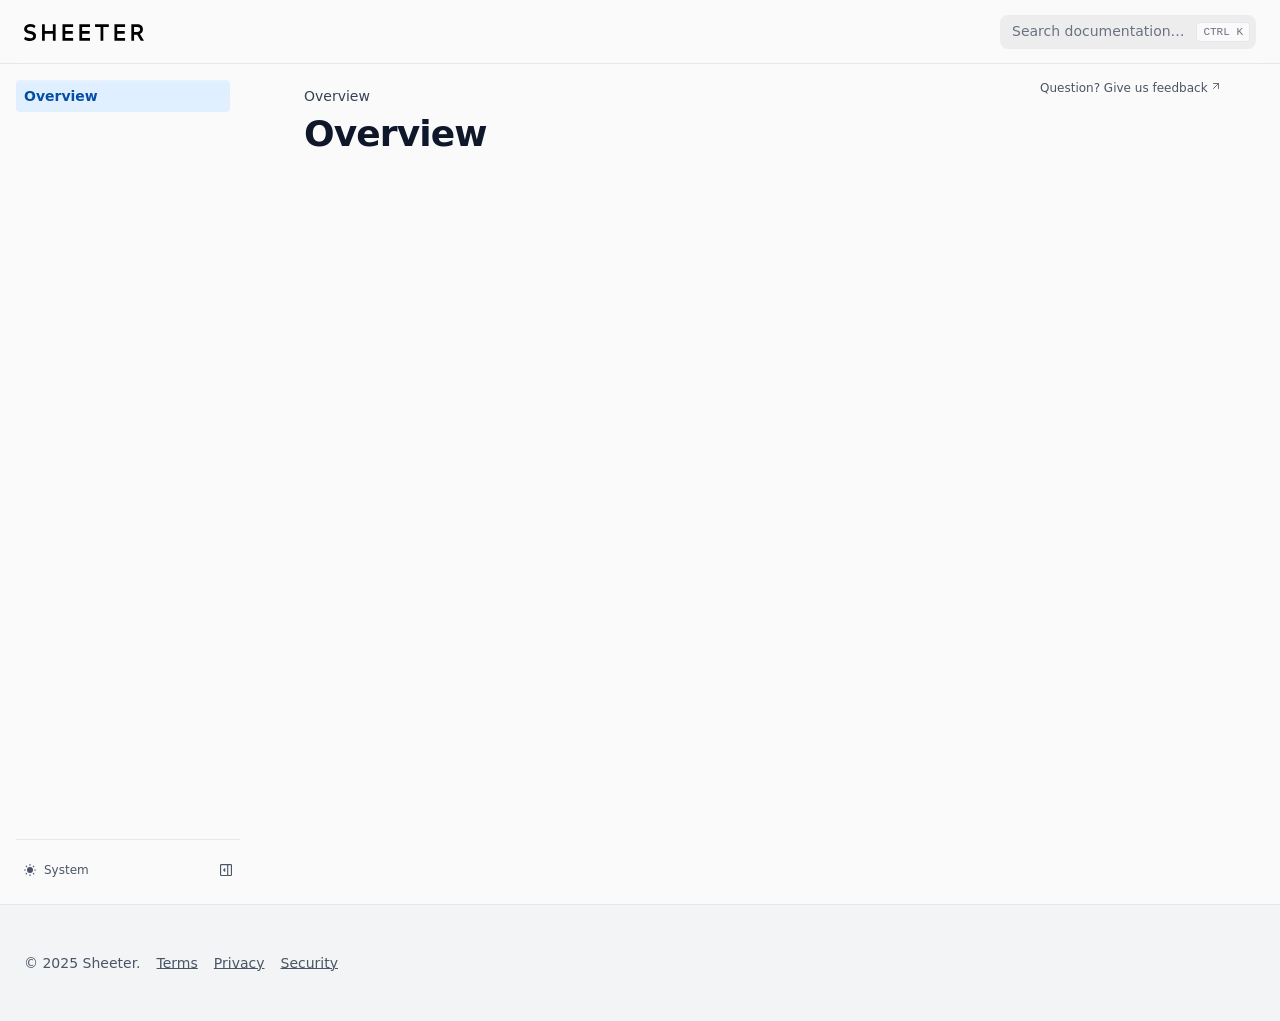
<file: index.html>
<!DOCTYPE html><html lang="en" dir="ltr"><head><meta charSet="utf-8"/><meta name="viewport" content="width=device-width, initial-scale=1"/><link rel="stylesheet" href="/_next/static/css/c6cb2b678ab87177.css" data-precedence="next"/><link rel="stylesheet" href="/_next/static/css/9f81cec7bd92be34.css" data-precedence="next"/><link rel="preload" as="script" fetchPriority="low" href="/_next/static/chunks/webpack-0d5b985dc30bb7c6.js"/><script src="/_next/static/chunks/4bd1b696-4a5cab644a2d9a13.js" async=""></script><script src="/_next/static/chunks/517-65f5eeb604436591.js" async=""></script><script src="/_next/static/chunks/main-app-5cab0e6222ad4c3e.js" async=""></script><script src="/_next/static/chunks/c16f53c3-085cef974b1b3c57.js" async=""></script><script src="/_next/static/chunks/91-0be163d56bb5aea9.js" async=""></script><script src="/_next/static/chunks/app/%5B%5B...mdxPath%5D%5D/page-d03ed1d982b86986.js" async=""></script><script src="/_next/static/chunks/744-23bcb357d8670994.js" async=""></script><script src="/_next/static/chunks/app/layout-af5947fa899c7a71.js" async=""></script><meta name="theme-color" media="(prefers-color-scheme: light)" content="rgb(250,250,250)"/><meta name="theme-color" media="(prefers-color-scheme: dark)" content="rgb(17,17,17)"/><title>Overview</title><style>:root {
  --nextra-primary-hue: 212deg;
  --nextra-primary-saturation: 100%;
  --nextra-primary-lightness: 45%;
  --nextra-bg: 250,250,250;
  --nextra-content-width: 90rem;
}
.dark {
  --nextra-primary-hue: 204deg;
  --nextra-primary-saturation: 100%;
  --nextra-primary-lightness: 55%;
  --nextra-bg: 17,17,17;
}
::selection {
  background: hsla(var(--nextra-primary-hue),var(--nextra-primary-saturation),var(--nextra-primary-lightness),.3);
}
html {
  background: rgb(var(--nextra-bg));
}</style><script src="/_next/static/chunks/polyfills-42372ed130431b0a.js" noModule=""></script></head><body><script>((e,t,r,n,o,i,a,s)=>{let l=document.documentElement,u=["light","dark"];function c(t){(Array.isArray(e)?e:[e]).forEach(e=>{let r="class"===e,n=r&&i?o.map(e=>i[e]||e):o;r?(l.classList.remove(...n),l.classList.add(t)):l.setAttribute(e,t)}),s&&u.includes(t)&&(l.style.colorScheme=t)}if(n)c(n);else try{let e=localStorage.getItem(t)||r,n=a&&"system"===e?window.matchMedia("(prefers-color-scheme: dark)").matches?"dark":"light":e;c(n)}catch(e){}})("class","theme","system",null,["light","dark"],null,true,true)</script><a href="#nextra-skip-nav" class="nextra-skip-nav x:sr-only" type="button" data-headlessui-state="">Skip to Content</a><header class="nextra-navbar x:sticky x:top-0 x:z-20 x:w-full x:bg-transparent x:print:hidden x:max-md:[.nextra-banner:not([class$=hidden])~&amp;]:top-(--nextra-banner-height)"><div class="nextra-navbar-blur x:absolute x:-z-1 x:size-full nextra-border x:border-b x:backdrop-blur-md x:bg-nextra-bg/70"></div><nav style="height:var(--nextra-navbar-height)" class="x:mx-auto x:flex x:max-w-(--nextra-content-width) x:items-center x:justify-end x:gap-4 x:pl-[max(env(safe-area-inset-left),1.5rem)] x:pr-[max(env(safe-area-inset-right),1.5rem)]"><a class="x:transition-opacity x:focus-visible:nextra-focus x:flex x:items-center x:hover:opacity-75 x:me-auto" href="/"><svg width="120" height="17" viewBox="0 0 120 17" fill="currentColor" xmlns="http://www.w3.org/2000/svg"><path d="M11.5201 1.89518L10.1645 4.24539C9.65022 3.7884 9.03571 3.40821 8.32104 3.10484C7.60256 2.8053 6.84627 2.65555 6.05219 2.65555C5.1333 2.65555 4.39403 2.85332 3.83437 3.24885C3.27471 3.64441 2.99489 4.15898 2.99489 4.79261C2.99489 5.44161 3.25581 5.90434 3.77765 6.18083C4.29951 6.45733 4.94045 6.68199 5.70051 6.85479L7.40784 7.23497C8.25109 7.41162 9.01874 7.68426 9.71075 8.05294C10.4028 8.42546 10.9605 8.92468 11.3841 9.55064C11.8038 10.1766 12.0137 10.9638 12.0137 11.9124C12.0137 12.9723 11.7527 13.8786 11.2309 14.6313C10.709 15.3801 10.0076 15.9523 9.12653 16.3479C8.24544 16.7434 7.26038 16.9412 6.17134 16.9412C5.21843 16.9412 4.32979 16.8394 3.50542 16.6359C2.68106 16.4285 1.96448 16.1789 1.35565 15.8871C0.746825 15.5952 0.294954 15.3225 0 15.0691L1.28757 12.6498C1.94175 13.1221 2.66969 13.5138 3.47137 13.8249C4.27304 14.1321 5.1579 14.2857 6.12595 14.2857C6.99567 14.2857 7.71984 14.1033 8.29838 13.7385C8.87315 13.3736 9.16055 12.836 9.16055 12.1256C9.16055 11.4458 8.89963 10.9524 8.37779 10.6451C7.85593 10.3341 7.18287 10.0922 6.3585 9.91933L4.60579 9.53914C3.88731 9.38169 3.18587 9.13208 2.50141 8.79032C1.81698 8.45238 1.25164 7.97812 0.805414 7.3675C0.363001 6.75692 0.141777 5.985 0.141777 5.05184C0.141777 4.04186 0.41404 3.15668 0.958556 2.39631C1.50307 1.63594 2.23102 1.04647 3.14235 0.627895C4.05368 0.209322 5.05576 0 6.14861 0C7.457 0 8.55928 0.205456 9.45547 0.616355C10.3517 1.02726 11.0399 1.45356 11.5201 1.89518ZM28.8711 6.99884V0.236373H31.6278V16.7051H28.8711V9.68311H20.8054V16.7051H18.0487V0.236373H20.8054V6.99884H28.8711ZM49.1152 16.7051H38.5026V0.236373H49.1152V2.8919H41.2594V7.04501H48.7637V9.66021H41.2594V14.0495H49.1152V16.7051ZM65.9958 16.7051H55.3831V0.236373H65.9958V2.8919H58.14V7.04501H65.6442V9.66021H58.14V14.0495H65.9958V16.7051ZM76.5628 2.89197H71.0495V0.236444H84.8161V2.89197H79.3197V16.7051H76.563L76.5628 2.89197ZM101.061 16.7051H90.454V0.236373H101.061V2.8919H93.2108V7.04501H100.709V9.66021H93.2108V14.0495H101.061V16.7051ZM110.091 16.7051H107.334V0.236373H113.267C114.95 0.236373 116.313 0.679929 117.357 1.567C118.4 2.45024 118.922 3.73865 118.922 5.43229C118.922 6.57285 118.646 7.53484 118.094 8.31822C117.542 9.10163 116.822 9.6911 115.933 10.0866L120 16.7054H116.773L113.125 10.6282H110.091L110.091 16.7051ZM110.091 2.89197V8.01857H113.126C114.094 8.01857 114.831 7.78239 115.338 7.31006C115.844 6.83389 116.098 6.20793 116.098 5.43218C116.098 4.67181 115.844 4.0593 115.338 3.59463C114.831 3.12613 114.094 2.89186 113.126 2.89186L110.091 2.89197Z"></path></svg></a><div class="x:flex x:gap-4 x:overflow-x-auto nextra-scrollbar x:py-1.5 x:max-md:hidden"></div><div class="x:max-md:hidden"><div class="nextra-search x:relative x:flex x:items-center x:text-gray-900 x:dark:text-gray-300 x:contrast-more:text-gray-800 x:contrast-more:dark:text-gray-300"><input spellCheck="false" class="x:rounded-lg x:px-3 x:py-2 x:transition-colors x:w-full x:md:w-64 x:text-base x:leading-tight x:md:text-sm x:bg-black/[.05] x:dark:bg-gray-50/10 x:placeholder:text-gray-500 x:dark:placeholder:text-gray-400 x:contrast-more:border x:contrast-more:border-current x:[&amp;::-webkit-search-cancel-button]:appearance-none" autoComplete="off" placeholder="Search documentation…" id="headlessui-combobox-input-:R5ml7lb:" role="combobox" type="search" aria-expanded="false" aria-autocomplete="list" data-headlessui-state="" value=""/></div></div><button class="x:transition x:cursor-pointer nextra-hamburger x:md:hidden" aria-label="Menu" type="button" data-headlessui-state=""><svg viewBox="0 0 24 24" stroke="currentColor" stroke-width="2" stroke-linecap="round" height="24" class=""><g><path d="M4 6h16"></path></g><path d="M4 12h16"></path><g><path d="M4 18h16"></path></g></svg></button></nav></header><aside class="nextra-mobile-nav x:flex x:flex-col x:fixed x:inset-0 x:pt-(--nextra-navbar-height) x:z-10 x:overscroll-contain x:[contain:layout_style] x:md:hidden x:[.nextra-banner:not([class$=hidden])~&amp;]:pt-[calc(var(--nextra-banner-height)+var(--nextra-navbar-height))] x:bg-nextra-bg x:[transform:translate3d(0,-100%,0)]"><div class="x:px-4 x:pt-4"><div class="nextra-search x:relative x:flex x:items-center x:text-gray-900 x:dark:text-gray-300 x:contrast-more:text-gray-800 x:contrast-more:dark:text-gray-300"><input spellCheck="false" class="x:rounded-lg x:px-3 x:py-2 x:transition-colors x:w-full x:md:w-64 x:text-base x:leading-tight x:md:text-sm x:bg-black/[.05] x:dark:bg-gray-50/10 x:placeholder:text-gray-500 x:dark:placeholder:text-gray-400 x:contrast-more:border x:contrast-more:border-current x:[&amp;::-webkit-search-cancel-button]:appearance-none" autoComplete="off" placeholder="Search documentation…" id="headlessui-combobox-input-:Rmqrlb:" role="combobox" type="search" aria-expanded="false" aria-autocomplete="list" data-headlessui-state="" value=""/></div></div><ul class="x:grid x:gap-1 x:p-4 x:overflow-y-auto nextra-scrollbar nextra-mask"><li class="active"><a class="x:focus-visible:nextra-focus x:flex x:rounded x:px-2 x:py-1.5 x:text-sm x:transition-colors x:[word-break:break-word] x:cursor-pointer x:contrast-more:border x:bg-primary-100 x:font-semibold x:text-primary-800 x:dark:bg-primary-400/10 x:dark:text-primary-600 x:contrast-more:border-primary-500!" href="/">Overview</a></li></ul><div class="nextra-sidebar-footer x:border-t nextra-border x:flex x:items-center x:gap-2 x:py-4 x:mx-4 x:mt-auto"><button title="Change theme" class="x:cursor-pointer x:h-7 x:rounded-md x:px-2 x:text-xs x:font-medium x:transition-colors x:text-gray-600 x:dark:text-gray-400 x:flex x:items-center x:gap-2 x:grow" id="headlessui-listbox-button-:Rrerlb:" type="button" aria-haspopup="listbox" aria-expanded="false" data-headlessui-state=""><svg fill="currentColor" viewBox="2 2 20 20" stroke="currentColor" height="12"><path stroke-linecap="round" stroke-width="2" d="M12 3v1m0 16v1m9-9h-1M4 12H3m15.364 6.364l-.707-.707M6.343 6.343l-.707-.707m12.728 0l-.707.707M6.343 17.657l-.707.707M16 12a4 4 0 11-8 0 4 4 0 018 0z"></path></svg>Light</button></div></aside><div class="x:mx-auto x:flex x:max-w-(--nextra-content-width)"><aside id=":R2vfblb:" class="nextra-sidebar x:print:hidden x:transition-all x:ease-in-out x:max-md:hidden x:flex x:flex-col x:h-[calc(100dvh-var(--nextra-menu-height))] x:top-(--nextra-navbar-height) x:shrink-0 x:w-64 x:sticky"><div class="x:p-4 x:overflow-y-auto nextra-scrollbar nextra-mask x:grow"><div class="x:transform-gpu x:transition-all x:ease-in-out x:motion-reduce:transition-none x:opacity-100" style="transition-duration:500ms"><ul class="x:grid x:gap-1"><li class="active"><a class="x:focus-visible:nextra-focus x:flex x:rounded x:px-2 x:py-1.5 x:text-sm x:transition-colors x:[word-break:break-word] x:cursor-pointer x:contrast-more:border x:bg-primary-100 x:font-semibold x:text-primary-800 x:dark:bg-primary-400/10 x:dark:text-primary-600 x:contrast-more:border-primary-500!" href="/">Overview</a></li></ul></div></div><div class="x:sticky x:bottom-0 x:bg-nextra-bg nextra-sidebar-footer x:border-t nextra-border x:flex x:items-center x:gap-2 x:py-4 x:mx-4"><button title="Change theme" class="x:cursor-pointer x:h-7 x:rounded-md x:px-2 x:text-xs x:font-medium x:transition-colors x:text-gray-600 x:dark:text-gray-400 x:flex x:items-center x:gap-2 x:grow" id="headlessui-listbox-button-:Rrlavfblb:" type="button" aria-haspopup="listbox" aria-expanded="false" data-headlessui-state=""><svg fill="currentColor" viewBox="2 2 20 20" stroke="currentColor" height="12"><path stroke-linecap="round" stroke-width="2" d="M12 3v1m0 16v1m9-9h-1M4 12H3m15.364 6.364l-.707-.707M6.343 6.343l-.707-.707m12.728 0l-.707.707M6.343 17.657l-.707.707M16 12a4 4 0 11-8 0 4 4 0 018 0z"></path></svg>Light</button><button class="x:transition x:cursor-pointer x:rounded-md x:p-2 x:text-gray-600 x:dark:text-gray-400" aria-expanded="true" aria-controls=":R2vfblb:" title="Collapse sidebar" type="button" data-headlessui-state=""><svg viewBox="0 0 16 16" fill="currentColor" height="12" class=""><path d="M4.177 7.823l2.396-2.396A.25.25 0 017 5.604v4.792a.25.25 0 01-.427.177L4.177 8.177a.25.25 0 010-.354z"></path><path fill-rule="evenodd" d="M0 1.75C0 .784.784 0 1.75 0h12.5C15.216 0 16 .784 16 1.75v12.5A1.75 1.75 0 0114.25 16H1.75A1.75 1.75 0 010 14.25V1.75zm1.75-.25a.25.25 0 00-.25.25v12.5c0 .138.112.25.25.25H9.5v-13H1.75zm12.5 13H11v-13h3.25a.25.25 0 01.25.25v12.5a.25.25 0 01-.25.25z"></path></svg></button></div></aside><nav class="nextra-toc x:order-last x:max-xl:hidden x:w-64 x:shrink-0 x:print:hidden" aria-label="table of contents"><div class="x:grid x:grid-rows-[min-content_1fr_min-content] x:sticky x:top-(--nextra-navbar-height) x:text-sm x:max-h-[calc(100vh-var(--nextra-navbar-height))]"><div class="x:grid x:gap-2 x:py-4 x:mx-4"><a href="https://github.com/sheeterapp/docs/issues/new?title=Feedback%20for%20%E2%80%9COverview%E2%80%9D&amp;labels=feedback" target="_blank" rel="noreferrer" class="x:focus-visible:nextra-focus x:text-xs x:font-medium x:transition x:text-gray-600 x:dark:text-gray-400 x:hover:text-gray-800 x:dark:hover:text-gray-200 x:contrast-more:text-gray-700 x:contrast-more:dark:text-gray-100">Question? Give us feedback<!-- --> <svg fill="none" stroke="currentColor" stroke-linecap="round" stroke-linejoin="round" stroke-width="1.7" viewBox="0 0 24 24" height="1em" class="x:inline x:align-baseline x:shrink-0"><path d="M7 17L17 7"></path><path d="M7 7h10v10"></path></svg></a><button class="x:transition x:cursor-pointer x:flex x:items-center x:gap-1.5 x:whitespace-nowrap x:opacity-0 x:text-xs x:font-medium x:transition x:text-gray-600 x:dark:text-gray-400 x:hover:text-gray-800 x:dark:hover:text-gray-200 x:contrast-more:text-gray-700 x:contrast-more:dark:text-gray-100" aria-hidden="true" type="button" disabled="" data-headlessui-state="disabled" data-disabled="">Scroll to top<svg viewBox="0 0 24 24" stroke="currentColor" fill="none" stroke-width="2" height="1.1em" class="x:-rotate-90 x:border x:rounded-full x:border-current"><path d="M9 5l7 7-7 7" stroke-linecap="round" stroke-linejoin="round"></path></svg></button></div></div></nav><article class="x:w-full x:min-w-0 x:break-words x:min-h-[calc(100vh-var(--nextra-navbar-height))] x:text-slate-700 x:dark:text-slate-200 x:pb-8 x:px-4 x:pt-4 x:md:px-12"><div class="nextra-breadcrumb x:mt-1.5 x:flex x:items-center x:gap-1 x:overflow-hidden x:text-sm x:text-gray-500 x:dark:text-gray-400 x:contrast-more:text-current"><span class="x:whitespace-nowrap x:transition-colors x:font-medium x:text-gray-700 x:dark:text-gray-100" title="Overview">Overview</span></div><div id="nextra-skip-nav"></div><main data-pagefind-body="true"><h1 class="x:tracking-tight x:text-slate-900 x:dark:text-slate-100 x:font-bold x:mt-2 x:text-4xl">Overview</h1></main><div class="x:mt-16"></div></article></div><div class="x:bg-gray-100 x:pb-[env(safe-area-inset-bottom)] x:dark:bg-neutral-900 x:print:bg-transparent"><hr class="nextra-border"/><footer class="x:mx-auto x:flex x:max-w-(--nextra-content-width) x:justify-center x:py-12 x:text-gray-600 x:dark:text-gray-400 x:md:justify-start x:pl-[max(env(safe-area-inset-left),1.5rem)] x:pr-[max(env(safe-area-inset-right),1.5rem)] footer x:text-sm">© <!-- -->2025<!-- --> Sheeter.<a class="x:focus-visible:nextra-focus x:underline x:hover:no-underline x:decoration-from-font x:[text-underline-position:from-font]" href="/legal/terms">Terms</a><a class="x:focus-visible:nextra-focus x:underline x:hover:no-underline x:decoration-from-font x:[text-underline-position:from-font]" href="/legal/privacy">Privacy</a><a class="x:focus-visible:nextra-focus x:underline x:hover:no-underline x:decoration-from-font x:[text-underline-position:from-font]" href="/security">Security</a></footer></div><script src="/_next/static/chunks/webpack-0d5b985dc30bb7c6.js" async=""></script><script>(self.__next_f=self.__next_f||[]).push([0])</script><script>self.__next_f.push([1,"1:\"$Sreact.fragment\"\n3:I[5244,[],\"\"]\n4:I[3866,[],\"\"]\n6:I[6213,[],\"OutletBoundary\"]\n8:I[6213,[],\"MetadataBoundary\"]\na:I[6213,[],\"ViewportBoundary\"]\nc:I[4835,[],\"\"]\n:HL[\"/_next/static/css/c6cb2b678ab87177.css\",\"style\"]\n:HL[\"/_next/static/css/9f81cec7bd92be34.css\",\"style\"]\n0:{\"P\":null,\"b\":\"tOGZianf4f7Y0uN5lESM5\",\"p\":\"\",\"c\":[\"\",\"\"],\"i\":false,\"f\":[[[\"\",{\"children\":[[\"mdxPath\",\"\",\"oc\"],{\"children\":[\"__PAGE__\",{}]}]},\"$undefined\",\"$undefined\",true],[\"\",[\"$\",\"$1\",\"c\",{\"children\":[[[\"$\",\"link\",\"0\",{\"rel\":\"stylesheet\",\"href\":\"/_next/static/css/c6cb2b678ab87177.css\",\"precedence\":\"next\",\"crossOrigin\":\"$undefined\",\"nonce\":\"$undefined\"}],[\"$\",\"link\",\"1\",{\"rel\":\"stylesheet\",\"href\":\"/_next/static/css/9f81cec7bd92be34.css\",\"precedence\":\"next\",\"crossOrigin\":\"$undefined\",\"nonce\":\"$undefined\"}]],\"$L2\"]}],{\"children\":[[\"mdxPath\",\"\",\"oc\"],[\"$\",\"$1\",\"c\",{\"children\":[null,[\"$\",\"$L3\",null,{\"parallelRouterKey\":\"children\",\"segmentPath\":[\"children\",\"$0:f:0:1:2:children:0\",\"children\"],\"error\":\"$undefined\",\"errorStyles\":\"$undefined\",\"errorScripts\":\"$undefined\",\"template\":[\"$\",\"$L4\",null,{}],\"templateStyles\":\"$undefined\",\"templateScripts\":\"$undefined\",\"notFound\":\"$undefined\",\"forbidden\":\"$undefined\",\"unauthorized\":\"$undefined\"}]]}],{\"children\":[\"__PAGE__\",[\"$\",\"$1\",\"c\",{\"children\":[\"$L5\",null,[\"$\",\"$L6\",null,{\"children\":\"$L7\"}]]}],{},null,false]},null,false]},null,false],[\"$\",\"$1\",\"h\",{\"children\":[null,[\"$\",\"$1\",\"mdyiyRxFieaV61n12wD4L\",{\"children\":[[\"$\",\"$L8\",null,{\"children\":\"$L9\"}],[\"$\",\"$La\",null,{\"children\":\"$Lb\"}],null]}]]}],false]],\"m\":\"$undefined\",\"G\":[\"$c\",\"$undefined\"],\"s\":false,\"S\":true}\n"])</script><script>self.__next_f.push([1,"d:I[9981,[\"545\",\"static/chunks/c16f53c3-085cef974b1b3c57.js\",\"91\",\"static/chunks/91-0be163d56bb5aea9.js\",\"217\",\"static/chunks/app/%5B%5B...mdxPath%5D%5D/page-d03ed1d982b86986.js\"],\"ThemeConfigProvider\"]\ne:I[7751,[\"545\",\"static/chunks/c16f53c3-085cef974b1b3c57.js\",\"91\",\"static/chunks/91-0be163d56bb5aea9.js\",\"217\",\"static/chunks/app/%5B%5B...mdxPath%5D%5D/page-d03ed1d982b86986.js\"],\"LastUpdated\"]\nf:I[7308,[\"545\",\"static/chunks/c16f53c3-085cef974b1b3c57.js\",\"91\",\"static/chunks/91-0be163d56bb5aea9.js\",\"744\",\"static/chunks/744-23bcb357d8670994.js\",\"177\",\"static/chunks/app/layout-af5947fa899c7a71.js\"],\"Search\"]\n10:I[7113,[\"545\",\"static/chunks/c16f53c3-085cef974b1b3c57.js\",\"91\",\"static/chunks/91-0be163d56bb5aea9.js\",\"744\",\"static/chunks/744-23bcb357d8670994.js\",\"177\",\"static/chunks/app/layout-af5947fa899c7a71.js\"],\"ThemeProvider\"]\n11:I[2646,[\"545\",\"static/chunks/c16f53c3-085cef974b1b3c57.js\",\"91\",\"static/chunks/91-0be163d56bb5aea9.js\",\"217\",\"static/chunks/app/%5B%5B...mdxPath%5D%5D/page-d03ed1d982b86986.js\"],\"SkipNavLink\"]\n12:I[8069,[\"545\",\"static/chunks/c16f53c3-085cef974b1b3c57.js\",\"91\",\"static/chunks/91-0be163d56bb5aea9.js\",\"217\",\"static/chunks/app/%5B%5B...mdxPath%5D%5D/page-d03ed1d982b86986.js\"],\"ConfigProvider\"]\n13:I[8173,[\"545\",\"static/chunks/c16f53c3-085cef974b1b3c57.js\",\"91\",\"static/chunks/91-0be163d56bb5aea9.js\",\"217\",\"static/chunks/app/%5B%5B...mdxPath%5D%5D/page-d03ed1d982b86986.js\"],\"\"]\n15:I[4838,[\"545\",\"static/chunks/c16f53c3-085cef974b1b3c57.js\",\"91\",\"static/chunks/91-0be163d56bb5aea9.js\",\"217\",\"static/chunks/app/%5B%5B...mdxPath%5D%5D/page-d03ed1d982b86986.js\"],\"ClientNavbar\"]\n16:I[3601,[\"545\",\"static/chunks/c16f53c3-085cef974b1b3c57.js\",\"91\",\"static/chunks/91-0be163d56bb5aea9.js\",\"217\",\"static/chunks/app/%5B%5B...mdxPath%5D%5D/page-d03ed1d982b86986.js\"],\"Switchers\"]\n17:I[4412,[\"545\",\"static/chunks/c16f53c3-085cef974b1b3c57.js\",\"91\",\"static/chunks/91-0be163d56bb5aea9.js\",\"217\",\"static/chunks/app/%5B%5B...mdxPath%5D%5D/page-d03ed1d982b86986.js\"],\"LocaleSwitch\"]\n18:I[761,[\"545\",\"static/chunks/c16f53c3-085c"])</script><script>self.__next_f.push([1,"ef974b1b3c57.js\",\"91\",\"static/chunks/91-0be163d56bb5aea9.js\",\"217\",\"static/chunks/app/%5B%5B...mdxPath%5D%5D/page-d03ed1d982b86986.js\"],\"ThemeSwitch\"]\n19:I[4431,[\"545\",\"static/chunks/c16f53c3-085cef974b1b3c57.js\",\"91\",\"static/chunks/91-0be163d56bb5aea9.js\",\"217\",\"static/chunks/app/%5B%5B...mdxPath%5D%5D/page-d03ed1d982b86986.js\"],\"MobileNav\"]\n14:T9d5,"])</script><script>self.__next_f.push([1,"M11.5201 1.89518L10.1645 4.24539C9.65022 3.7884 9.03571 3.40821 8.32104 3.10484C7.60256 2.8053 6.84627 2.65555 6.05219 2.65555C5.1333 2.65555 4.39403 2.85332 3.83437 3.24885C3.27471 3.64441 2.99489 4.15898 2.99489 4.79261C2.99489 5.44161 3.25581 5.90434 3.77765 6.18083C4.29951 6.45733 4.94045 6.68199 5.70051 6.85479L7.40784 7.23497C8.25109 7.41162 9.01874 7.68426 9.71075 8.05294C10.4028 8.42546 10.9605 8.92468 11.3841 9.55064C11.8038 10.1766 12.0137 10.9638 12.0137 11.9124C12.0137 12.9723 11.7527 13.8786 11.2309 14.6313C10.709 15.3801 10.0076 15.9523 9.12653 16.3479C8.24544 16.7434 7.26038 16.9412 6.17134 16.9412C5.21843 16.9412 4.32979 16.8394 3.50542 16.6359C2.68106 16.4285 1.96448 16.1789 1.35565 15.8871C0.746825 15.5952 0.294954 15.3225 0 15.0691L1.28757 12.6498C1.94175 13.1221 2.66969 13.5138 3.47137 13.8249C4.27304 14.1321 5.1579 14.2857 6.12595 14.2857C6.99567 14.2857 7.71984 14.1033 8.29838 13.7385C8.87315 13.3736 9.16055 12.836 9.16055 12.1256C9.16055 11.4458 8.89963 10.9524 8.37779 10.6451C7.85593 10.3341 7.18287 10.0922 6.3585 9.91933L4.60579 9.53914C3.88731 9.38169 3.18587 9.13208 2.50141 8.79032C1.81698 8.45238 1.25164 7.97812 0.805414 7.3675C0.363001 6.75692 0.141777 5.985 0.141777 5.05184C0.141777 4.04186 0.41404 3.15668 0.958556 2.39631C1.50307 1.63594 2.23102 1.04647 3.14235 0.627895C4.05368 0.209322 5.05576 0 6.14861 0C7.457 0 8.55928 0.205456 9.45547 0.616355C10.3517 1.02726 11.0399 1.45356 11.5201 1.89518ZM28.8711 6.99884V0.236373H31.6278V16.7051H28.8711V9.68311H20.8054V16.7051H18.0487V0.236373H20.8054V6.99884H28.8711ZM49.1152 16.7051H38.5026V0.236373H49.1152V2.8919H41.2594V7.04501H48.7637V9.66021H41.2594V14.0495H49.1152V16.7051ZM65.9958 16.7051H55.3831V0.236373H65.9958V2.8919H58.14V7.04501H65.6442V9.66021H58.14V14.0495H65.9958V16.7051ZM76.5628 2.89197H71.0495V0.236444H84.8161V2.89197H79.3197V16.7051H76.563L76.5628 2.89197ZM101.061 16.7051H90.454V0.236373H101.061V2.8919H93.2108V7.04501H100.709V9.66021H93.2108V14.0495H101.061V16.7051ZM110.091 16.7051H107.334V0.236373H113.267C114.95 0.236373 116.313 0.679929 117.357 1.567C118.4 2.45024 118.922 3.73865 118.922 5.43229C118.922 6.57285 118.646 7.53484 118.094 8.31822C117.542 9.10163 116.822 9.6911 115.933 10.0866L120 16.7054H116.773L113.125 10.6282H110.091L110.091 16.7051ZM110.091 2.89197V8.01857H113.126C114.094 8.01857 114.831 7.78239 115.338 7.31006C115.844 6.83389 116.098 6.20793 116.098 5.43218C116.098 4.67181 115.844 4.0593 115.338 3.59463C114.831 3.12613 114.094 2.89186 113.126 2.89186L110.091 2.89197Z"])</script><script>self.__next_f.push([1,"2:[\"$\",\"html\",null,{\"lang\":\"en\",\"dir\":\"ltr\",\"suppressHydrationWarning\":true,\"children\":[[\"$\",\"head\",null,{\"children\":[\"$undefined\",[\"$\",\"style\",null,{\"children\":\":root {\\n  --nextra-primary-hue: 212deg;\\n  --nextra-primary-saturation: 100%;\\n  --nextra-primary-lightness: 45%;\\n  --nextra-bg: 250,250,250;\\n  --nextra-content-width: 90rem;\\n}\\n.dark {\\n  --nextra-primary-hue: 204deg;\\n  --nextra-primary-saturation: 100%;\\n  --nextra-primary-lightness: 55%;\\n  --nextra-bg: 17,17,17;\\n}\\n::selection {\\n  background: hsla(var(--nextra-primary-hue),var(--nextra-primary-saturation),var(--nextra-primary-lightness),.3);\\n}\\nhtml {\\n  background: rgb(var(--nextra-bg));\\n}\"}],[\"$\",\"meta\",null,{\"name\":\"theme-color\",\"media\":\"(prefers-color-scheme: light)\",\"content\":\"rgb(250,250,250)\"}],[\"$\",\"meta\",null,{\"name\":\"theme-color\",\"media\":\"(prefers-color-scheme: dark)\",\"content\":\"rgb(17,17,17)\"}],\"$undefined\"]}],[\"$\",\"body\",null,{\"children\":[\"$\",\"$Ld\",null,{\"value\":{\"darkMode\":true,\"docsRepositoryBase\":\"https://github.com/sheeterapp/docs/tree/main\",\"editLink\":null,\"feedback\":{\"content\":\"Question? Give us feedback\",\"labels\":\"feedback\"},\"i18n\":[],\"lastUpdated\":[\"$\",\"$Le\",null,{}],\"navigation\":{\"next\":true,\"prev\":true},\"search\":[\"$\",\"$Lf\",null,{}],\"sidebar\":{\"defaultMenuCollapseLevel\":1,\"defaultOpen\":true,\"toggleButton\":true},\"themeSwitch\":{\"dark\":\"Dark\",\"light\":\"Light\",\"system\":\"System\"},\"toc\":{\"backToTop\":\"Scroll to top\",\"float\":true,\"title\":\"On This Page\"}},\"children\":[\"$\",\"$L10\",null,{\"attribute\":\"class\",\"disableTransitionOnChange\":true,\"children\":[[\"$\",\"$L11\",null,{}],\"$undefined\",[\"$\",\"$L12\",null,{\"pageMap\":[{\"name\":\"index\",\"route\":\"/\",\"frontMatter\":{\"title\":\"Overview\",\"filePath\":\"content/index.mdx\"}}],\"navbar\":[\"$\",\"header\",null,{\"className\":\"nextra-navbar x:sticky x:top-0 x:z-20 x:w-full x:bg-transparent x:print:hidden x:max-md:[.nextra-banner:not([class$=hidden])~\u0026]:top-(--nextra-banner-height)\",\"children\":[[\"$\",\"div\",null,{\"className\":\"nextra-navbar-blur x:absolute x:-z-1 x:size-full nextra-border x:border-b x:backdrop-blur-md x:bg-nextra-bg/70\"}],[\"$\",\"nav\",null,{\"style\":{\"height\":\"var(--nextra-navbar-height)\"},\"className\":\"x:mx-auto x:flex x:max-w-(--nextra-content-width) x:items-center x:justify-end x:gap-4 x:pl-[max(env(safe-area-inset-left),1.5rem)] x:pr-[max(env(safe-area-inset-right),1.5rem)]\",\"children\":[[\"$\",\"$L13\",null,{\"href\":\"/\",\"className\":\"x:transition-opacity x:focus-visible:nextra-focus x:flex x:items-center x:hover:opacity-75 x:me-auto\",\"children\":[\"$\",\"svg\",null,{\"width\":\"120\",\"height\":\"17\",\"viewBox\":\"0 0 120 17\",\"fill\":\"currentColor\",\"xmlns\":\"http://www.w3.org/2000/svg\",\"children\":[\"$\",\"path\",null,{\"d\":\"$14\"}]}]}],[\"$\",\"$L15\",null,{\"children\":[\"$undefined\",\"$undefined\",\"$undefined\"]}]]}]]}],\"footer\":[\"$\",\"div\",null,{\"className\":\"x:bg-gray-100 x:pb-[env(safe-area-inset-bottom)] x:dark:bg-neutral-900 x:print:bg-transparent\",\"children\":[[\"$\",\"$L16\",null,{\"children\":[\"$\",\"div\",null,{\"className\":\"x:mx-auto x:flex x:max-w-(--nextra-content-width) x:gap-2 x:py-2 x:px-4\",\"children\":[[\"$\",\"$L17\",null,{}],[\"$\",\"$L18\",null,{}]]}]}],[\"$\",\"hr\",null,{\"className\":\"nextra-border\"}],[\"$\",\"footer\",null,{\"className\":\"x:mx-auto x:flex x:max-w-(--nextra-content-width) x:justify-center x:py-12 x:text-gray-600 x:dark:text-gray-400 x:md:justify-start x:pl-[max(env(safe-area-inset-left),1.5rem)] x:pr-[max(env(safe-area-inset-right),1.5rem)] footer x:text-sm\",\"children\":[\"© \",2025,\" Sheeter.\",[\"$\",\"a\",null,{\"className\":\"x:focus-visible:nextra-focus x:underline x:hover:no-underline x:decoration-from-font x:[text-underline-position:from-font]\",\"href\":\"/legal/terms\",\"children\":\"Terms\"}],[\"$\",\"a\",null,{\"className\":\"x:focus-visible:nextra-focus x:underline x:hover:no-underline x:decoration-from-font x:[text-underline-position:from-font]\",\"href\":\"/legal/privacy\",\"children\":\"Privacy\"}],[\"$\",\"a\",null,{\"className\":\"x:focus-visible:nextra-focus x:underline x:hover:no-underline x:decoration-from-font x:[text-underline-position:from-font]\",\"href\":\"/security\",\"children\":\"Security\"}]]}]]}],\"children\":[[\"$\",\"$L19\",null,{}],[\"$\",\"$L3\",null,{\"parallelRouterKey\":\"children\",\"segmentPath\":[\"children\"],\"error\":\"$undefined\",\"errorStyles\":\"$undefined\",\"errorScripts\":\"$undefined\",\"template\":[\"$\",\"$L4\",null,{}],\"templateStyles\":\"$undefined\",\"templateScripts\":\"$undefined\",\"notFound\":[[],[[\"$\",\"title\",null,{\"children\":\"404: This page could not be found.\"}],[\"$\",\"div\",null,{\"style\":{\"fontFamily\":\"system-ui,\\\"Segoe UI\\\",Roboto,Helvetica,Arial,sans-serif,\\\"Apple Color Emoji\\\",\\\"Segoe UI Emoji\\\"\",\"height\":\"100vh\",\"textAlign\":\"center\",\"display\":\"flex\",\"flexDirection\":\"column\",\"alignItems\":\"center\",\"justifyContent\":\"center\"},\"children\":[\"$\",\"div\",null,{\"children\":[[\"$\",\"style\",null,{\"dangerouslySetInnerHTML\":{\"__html\":\"body{color:#000;background:#fff;margin:0}.next-error-h1{border-right:1px solid rgba(0,0,0,.3)}@media (prefers-color-scheme:dark){body{color:#fff;background:#000}.next-error-h1{border-right:1px solid rgba(255,255,255,.3)}}\"}}],[\"$\",\"h1\",null,{\"className\":\"next-error-h1\",\"style\":{\"display\":\"inline-block\",\"margin\":\"0 20px 0 0\",\"padding\":\"0 23px 0 0\",\"fontSize\":24,\"fontWeight\":500,\"verticalAlign\":\"top\",\"lineHeight\":\"49px\"},\"children\":404}],[\"$\",\"div\",null,{\"style\":{\"display\":\"inline-block\"},\"children\":[\"$\",\"h2\",null,{\"style\":{\"fontSize\":14,\"fontWeight\":400,\"lineHeight\":\"49px\",\"margin\":0},\"children\":\"This page could not be found.\"}]}]]}]}]]],\"forbidden\":\"$undefined\",\"unauthorized\":\"$undefined\"}]]}]]}]}]}]]}]\n"])</script><script>self.__next_f.push([1,"1a:I[4431,[\"545\",\"static/chunks/c16f53c3-085cef974b1b3c57.js\",\"91\",\"static/chunks/91-0be163d56bb5aea9.js\",\"217\",\"static/chunks/app/%5B%5B...mdxPath%5D%5D/page-d03ed1d982b86986.js\"],\"Sidebar\"]\n1b:I[7946,[\"545\",\"static/chunks/c16f53c3-085cef974b1b3c57.js\",\"91\",\"static/chunks/91-0be163d56bb5aea9.js\",\"217\",\"static/chunks/app/%5B%5B...mdxPath%5D%5D/page-d03ed1d982b86986.js\"],\"ClientWrapper\"]\n5:[\"$\",\"div\",null,{\"className\":\"x:mx-auto x:flex x:max-w-(--nextra-content-width)\",\"children\":[[\"$\",\"$L1a\",null,{\"toc\":[]}],[\"$\",\"$L1b\",null,{\"toc\":\"$5:props:children:0:props:toc\",\"metadata\":{\"title\":\"Overview\",\"filePath\":\"content/index.mdx\"},\"bottomContent\":\"$undefined\",\"children\":[[\"$\",\"div\",null,{\"id\":\"nextra-skip-nav\"}],[\"$\",\"main\",null,{\"data-pagefind-body\":true,\"children\":[\"$\",\"h1\",null,{\"id\":\"$undefined\",\"className\":\"x:tracking-tight x:text-slate-900 x:dark:text-slate-100 x:font-bold x:mt-2 x:text-4xl\",\"children\":[\"Overview\",\"$undefined\"]}]}]]}]]}]\n"])</script><script>self.__next_f.push([1,"b:[[\"$\",\"meta\",\"0\",{\"name\":\"viewport\",\"content\":\"width=device-width, initial-scale=1\"}]]\n"])</script><script>self.__next_f.push([1,"9:[[\"$\",\"meta\",\"0\",{\"charSet\":\"utf-8\"}],[\"$\",\"title\",\"1\",{\"children\":\"Overview\"}]]\n"])</script><script>self.__next_f.push([1,"7:null\n"])</script></body></html>
</file>
<file: _next/static/css/9f81cec7bd92be34.css>
.footer{gap:1rem}
</file>
